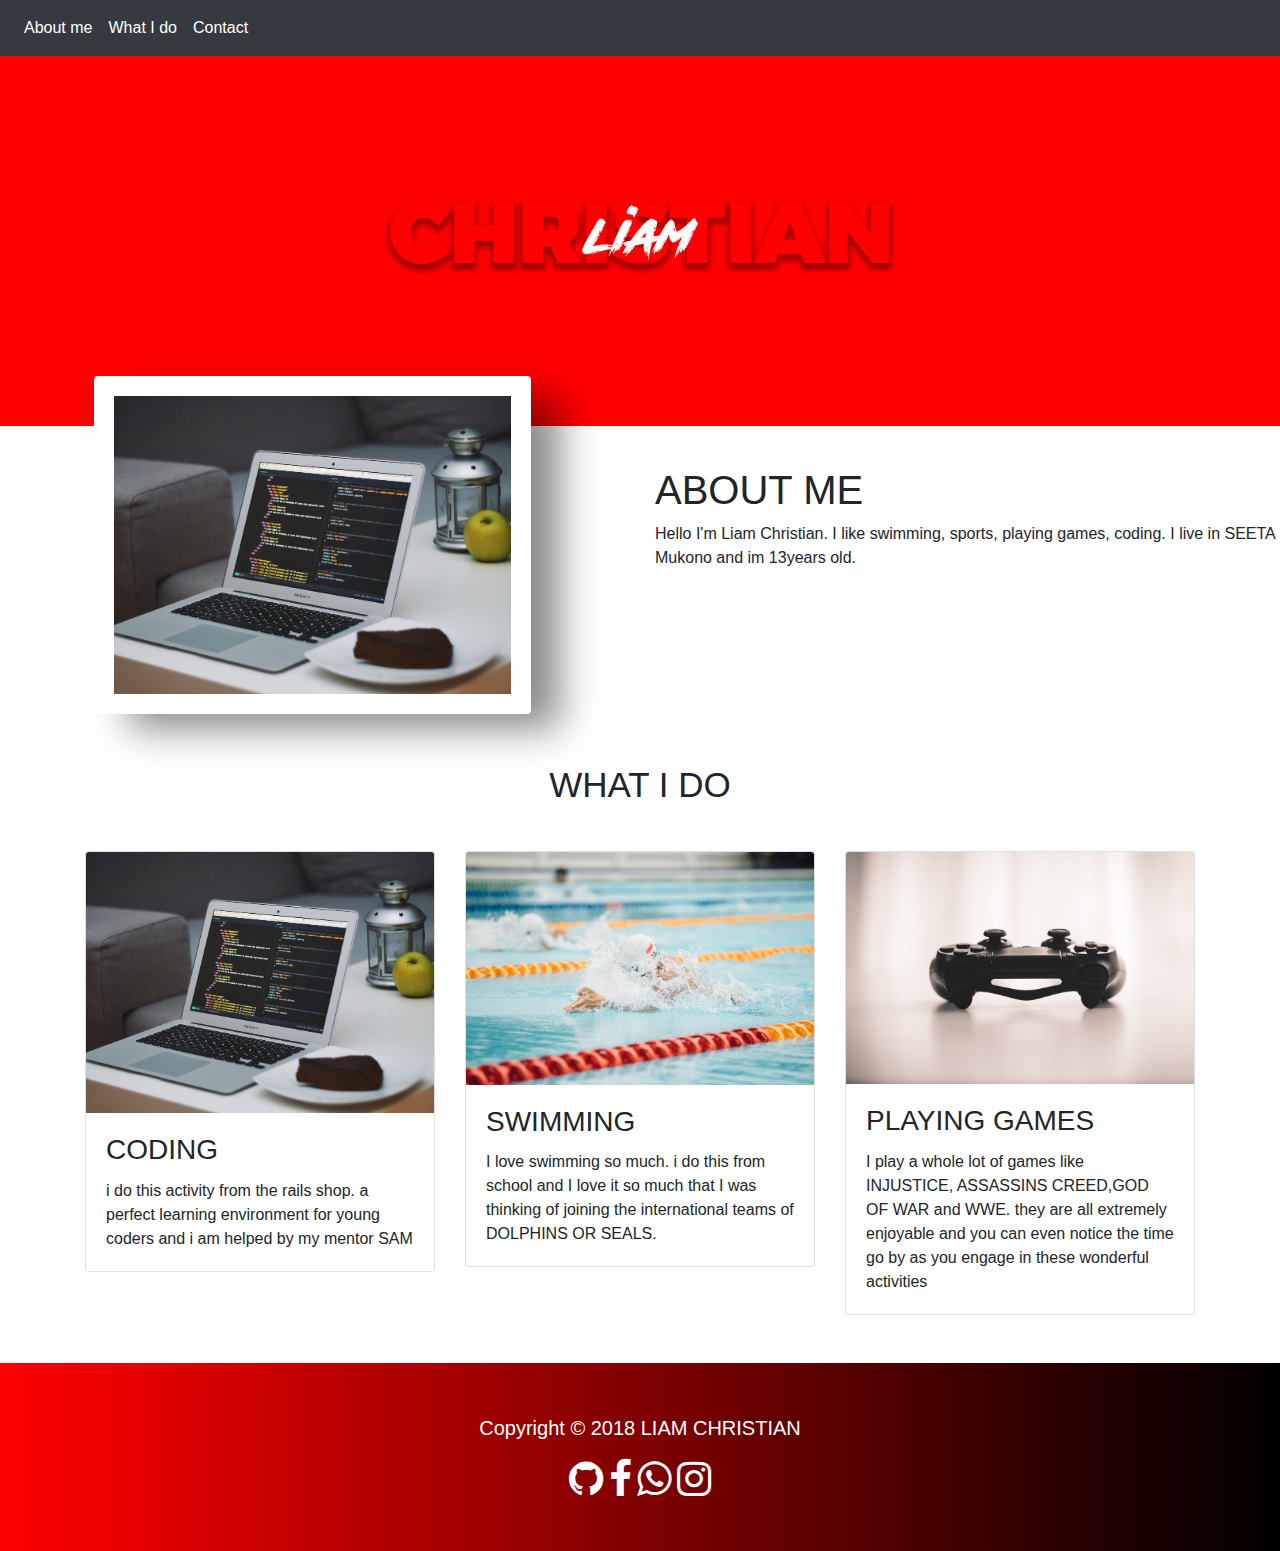
<file: index.html>
<!DOCTYPE html>
<html>
<head>
<meta charset="UTF-8">
<title>LIAM CHRISTIAN</title>

<link rel="stylesheet" type="text/css" href="https://stackpath.bootstrapcdn.com/font-awesome/4.7.0/css/font-awesome.min.css">
<link rel="stylesheet" href="https://maxcdn.bootstrapcdn.com/bootstrap/4.0.0/css/bootstrap.min.css" integrity="sha384-Gn5384xqQ1aoWXA+058RXPxPg6fy4IWvTNh0E263XmFcJlSAwiGgFAW/dAiS6JXm" crossorigin="anonymous">
<script src="https://code.jquery.com/jquery-3.2.1.slim.min.js" integrity="sha384-KJ3o2DKtIkvYIK3UENzmM7KCkRr/rE9/Qpg6aAZGJwFDMVNA/GpGFF93hXpG5KkN" crossorigin="anonymous"></script>
<script src="https://cdnjs.cloudflare.com/ajax/libs/popper.js/1.12.9/umd/popper.min.js" integrity="sha384-ApNbgh9B+Y1QKtv3Rn7W3mgPxhU9K/ScQsAP7hUibX39j7fakFPskvXusvfa0b4Q" crossorigin="anonymous"></script>
<script src="https://maxcdn.bootstrapcdn.com/bootstrap/4.0.0/js/bootstrap.min.js" integrity="sha384-JZR6Spejh4U02d8jOt6vLEHfe/JQGiRRSQQxSfFWpi1MquVdAyjUar5+76PVCmYl" crossorigin="anonymous"></script>
<link rel="stylesheet" type="text/css" href="styles.css">
</head>

<body>
	<!-- A grey horizontal navbar that becomes vertical on small screens -->
<nav class="navbar navbar-expand-sm bg-dark">

  <!-- Links -->
  <ul class="navbar-nav">
    <li class="nav-item">
      <a class="nav-link" href="#">About me</a>
    </li>
    <li class="nav-item">
      <a class="nav-link" href="#">What I do </a>
    </li>
    <li class="nav-item">
      <a class="nav-link" href="#">Contact </a>
    </li>
  </ul>

</nav>
 

 	<div class="main-container">
    <div class="hero">
      <center><img src="christian.png" class="img-responsive" style="max-height: 250px;" ></center>
      <!--<h1 class="name">LIAM</h1><br>
      <h1 class="name">CHRISTIAN</h1>-->
    </div>
    
 		<div class="row">

 			<div class="col-md-6"> 
        <center>
          <img src="coding.jpg" class="rounded">
        </center>
      </div>
      <div class="col-md-6 hidden" >
        
        <h1>ABOUT ME</h1>
        <p>Hello I'm Liam Christian. I like swimming, sports, playing games, coding. I live in SEETA Mukono and im 13years old.</p>
      
      </div>
 
 		</div>

    <!--what I do-->
    <h1 class="text-center write">WHAT I DO</h1>
    <div class="container">
  <div class="row">
   <div class="col-md-4">
    <div class="card">
      <img class="card-img-top" src="coding.jpg" alt="a photo of coding">
      <div class="card-body">
        <h3 class="card-title">CODING</h3>
        <p class="card-text">i do this activity from the rails shop. a perfect learning environment for young coders and i am helped by my mentor SAM</p>
        
      </div>

    </div>    

   </div>  
   <div class="col-md-4">
      <div class="card">
      <img class="card-img-top" src="swim.jpg" >
      <div class="card-body">
        <h3 class="card-title">SWIMMING</h3>
        <p class="card-text">I love swimming so much. i do this from school and I love it so much that I was thinking of joining the international teams of DOLPHINS OR SEALS.</p>
        
      </div>

    </div>    
   </div>  
   <div class="col-md-4">
     <div class="card">
      <img class="card-img-top" src="game.jpg" alt="photo of dc">
      <div class="card-body">
        <h3 class="card-title">PLAYING GAMES</h3>
        <p class="card-text">I play a whole lot of games like INJUSTICE, ASSASSINS CREED,GOD OF WAR  and WWE. they are all extremely enjoyable and you can even notice the time go by as you engage in these wonderful activities</p>
        
      </div>

    </div>    
   </div>

  </div>
</div><br><br>





 		<!--
  
       <div id="demo" class="carousel slide" data-ride="carousel">

   
  	<ul class="carousel-indicators">
   		<li data-target="#demo" data-slide-to="0" class="active"></li>
    	<li data-target="#demo" data-slide-to="1"></li>
    	<li data-target="#demo" data-slide-to="2"></li>
  </ul>

  The slideshow 
  <div class="carousel-inner">
    <div class="carousel-item active">
      <img src="comic.jpg" alt="Los Angeles">
    </div>
    <div class="carousel-item">
      <img src="comic.jpg" alt="Chicago">
    </div>
    <div class="carousel-item">
      <img src="comic.jpg" alt="New York">
    </div>
  </div>
    Left and right controls
  <a class="carousel-control-prev" href="#demo" data-slide="prev">
    <span class="carousel-control-prev-icon"></span>
  </a>
  <a class="carousel-control-next" href="#demo" data-slide="next">
    <span class="carousel-control-next-icon"></span>
  </a>

</div>
--> 

<!--footer-->
<footer>
  <p>Copyright &copy; 2018 LIAM CHRISTIAN </p>
  <a href="https://www.github.com" target="_blank"><i class="fa fa-github"></i></a>
  <a href="https://www.facebook.com" target="_blank"><i class="fa fa-facebook"></i></a>
  <a href="tel:0701447963" target="_blank"><i class="fa fa-whatsapp"></i></a>
  <a href="https://www.instagram.com" target="_blank"> <i class="fa fa-instagram"></i></a>
  
</footer>


 	</div>
</body>

</html>
</file>
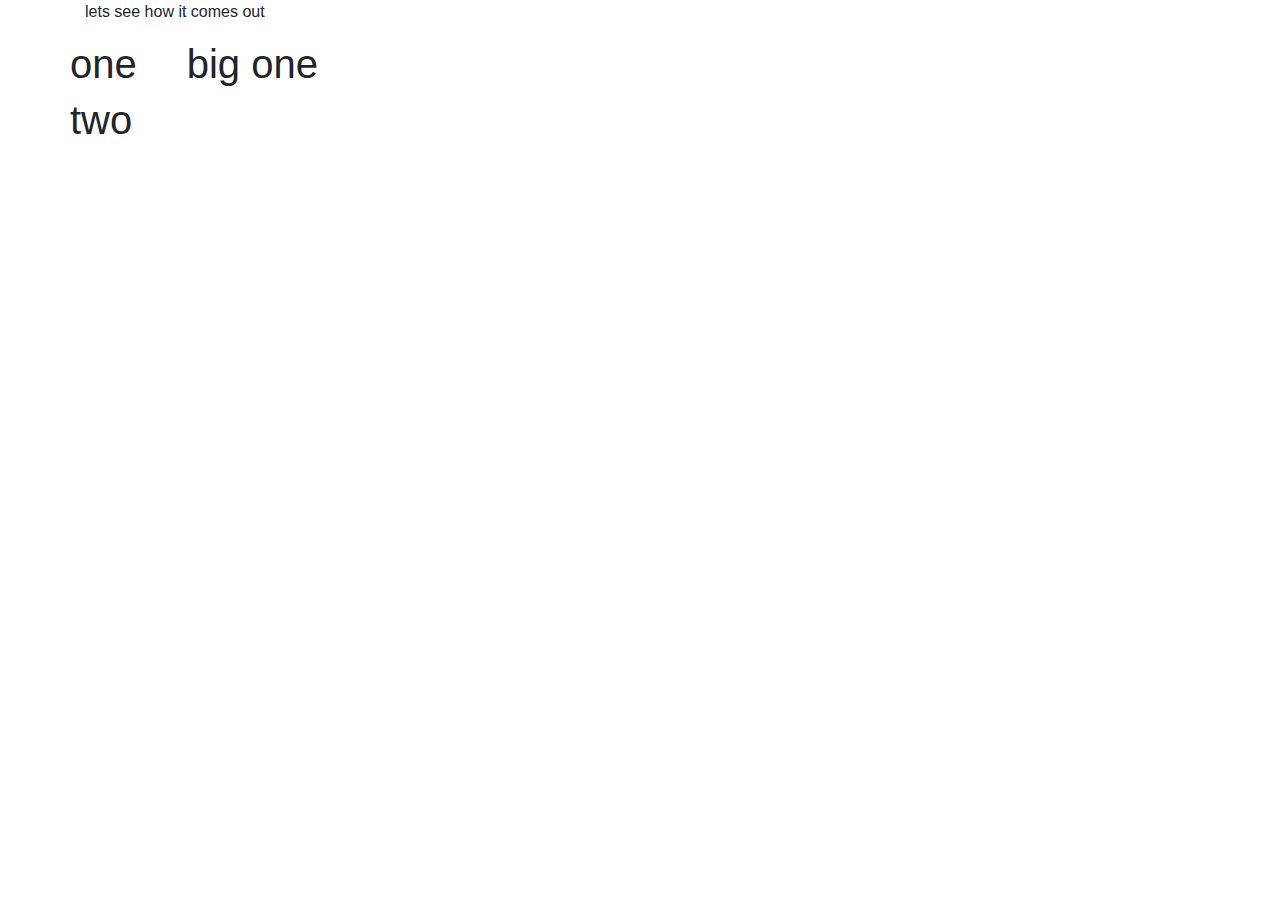
<file: trail.html>
<!DOCTYPE html>
<html>
<head>
<meta charset="UTF-8">
<title>SAMPLE</title>
<link rel="stylesheet" href="https://maxcdn.bootstrapcdn.com/bootstrap/4.0.0/css/bootstrap.min.css" integrity="sha384-Gn5384xqQ1aoWXA+058RXPxPg6fy4IWvTNh0E263XmFcJlSAwiGgFAW/dAiS6JXm" crossorigin="anonymous">
<script src="https://code.jquery.com/jquery-3.2.1.slim.min.js" integrity="sha384-KJ3o2DKtIkvYIK3UENzmM7KCkRr/rE9/Qpg6aAZGJwFDMVNA/GpGFF93hXpG5KkN" crossorigin="anonymous"></script>
<script src="https://cdnjs.cloudflare.com/ajax/libs/popper.js/1.12.9/umd/popper.min.js" integrity="sha384-ApNbgh9B+Y1QKtv3Rn7W3mgPxhU9K/ScQsAP7hUibX39j7fakFPskvXusvfa0b4Q" crossorigin="anonymous"></script>
<script src="https://maxcdn.bootstrapcdn.com/bootstrap/4.0.0/js/bootstrap.min.js" integrity="sha384-JZR6Spejh4U02d8jOt6vLEHfe/JQGiRRSQQxSfFWpi1MquVdAyjUar5+76PVCmYl" crossorigin="anonymous"></script>
<link rel="stylesheet" type="text/css" href="styles.css">
</head>

<body>
	
 <div class="main container">
 	<div class="row">
 		<div class="col-sm-12">
 			<p>lets see how it comes out</p>
 		</div>
 		<div class="row">
 			<div class="col-lg-4">
 				<div class="row">
 					<div class="col-sm-12">
 						<h1>one</h1>
 					</div>
 					
 						<div class="col-sm-12">
 							<h1>two</h1>
 						</div>
 						
 					
 				</div>
 			</div>
 			
 				<div class="col-lg-8">
 					<h1>big one</h1>
 				</div>
 				
 			
 		
 			
 			
 		</div>

 		
 	</div>
 	
 </div>































</body>

</html>
</file>
<file: styles.css>
body{
 
}
 .main-container{
  
 }

 .content{
  text-align: center;
 }
 .col-left{
 width: 19%;
 }
 .col-center{
 width: 59%;
 }
 .col-right{
 width: 19%;
 }
 .columns{
 border: 1px solid black ;
 float: left;

 }
 .name{
 	text-align: center;
 }
 .nav-link{
 	color: white;
 }


.hero{
	
	background-color: red;
	color: white;
	padding: 60px 80px;
	/*background-image: url(game.jpg);
	background-size: cover;
	background-position: center;*/
	
}
.rounded{
	margin-top: -8%;
    border:solid;
    border-color: white;
    border-width: 20px;
    width: 70%;

box-shadow: 32px 18px 38px -3px rgba(0,0,0,0.46);


}
.hidden{
	padding-top: 40px;

}

.write{
	margin-top: 50px;
	font-size: 35px;
	margin-bottom: 45px;
}
footer{
	
 background: linear-gradient(to right, red,black );
 text-align: center;
 color: white;
 padding: 50px 50px;
 font-size: 20px;
}
.fa{
	font-size: 40px;
	color: white;
}
</file>
